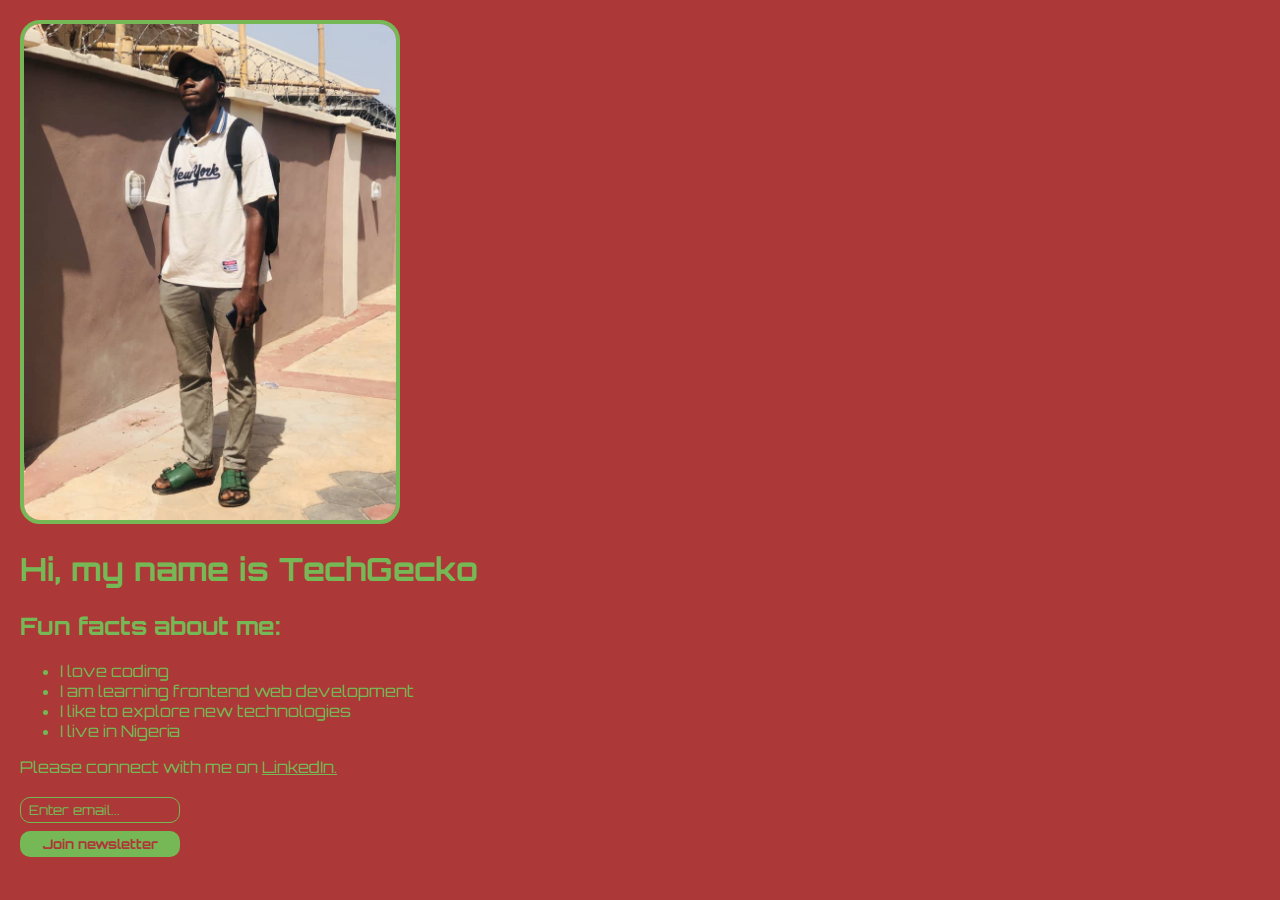
<file: HTML/challenge_1/index.html>
<!DOCTYPE html>
<html>
  <head>
    <link rel="stylesheet" href="styles.css" />
    <link
      href="https://fonts.googleapis.com/css2?family=Bangers&family=Black+Ops+One&family=Creepster&family=La+Belle+Aurore&family=MedievalSharp&family=Orbitron&family=Rye&display=swap"
      rel="stylesheet"
    />
    <script src="index.js"></script>
  </head>
  <body>
    <img src="TechGecko.jpg" />
    <h1>Hi, my name is TechGecko</h1>
    <h2>Fun facts about me:</h2>
    <ul>
      <li>I love coding</li>
      <li>I am learning frontend web development</li>
      <li>I like to explore new technologies</li>
      <li>I live in Nigeria</li>
    </ul>
    <p>
      Please connect with me on
      <a
        href="https://www.linkedin.com/in/ikechukwu-ashimonye-262944283/"
        ,
        target="_blank"
        >LinkedIn.</a
      >
    </p>
    <input type="text" placeholder="Enter email..." />
    <button>Join newsletter</button>
  </body>
</html>
</file>
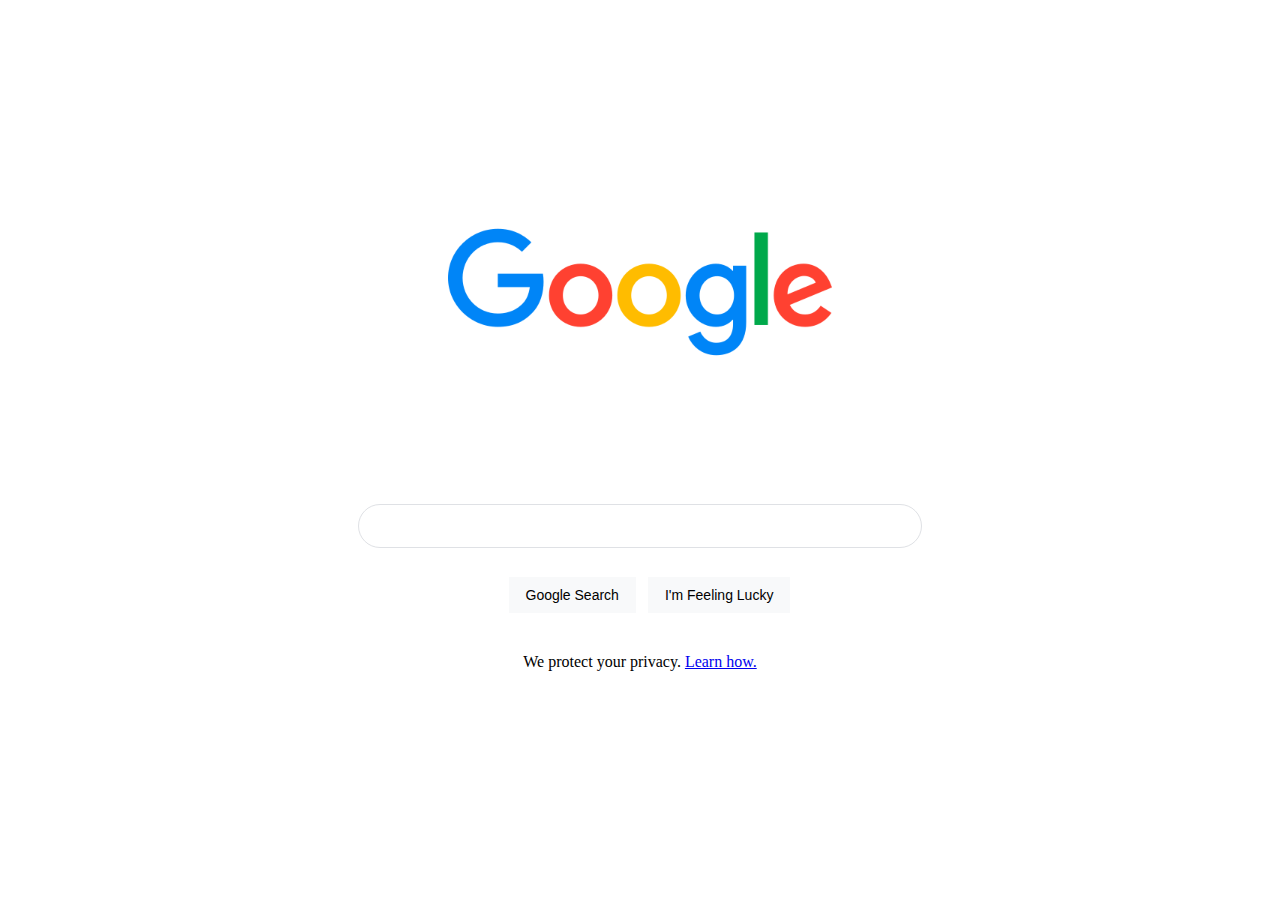
<file: HTML/lesson_1/google.html>
<!DOCTYPE html>
<html>
  <head>
    <link rel="stylesheet" href="styles.css" />
  </head>
  <body>
    <img src="google.png" />
    <input type="text" />
    <button>Google Search</button>
    <button>I'm Feeling Lucky</button>
    <p>We protect your privacy. <a href="index.html">Learn how.</a></p>
  </body>
</html>
</file>
<file: HTML/challenge_1/styles.css>
:root {
  --superhero: "Bangers", cursive;
  --fantasy: "MedievalSharp", cursive;
  --space: "Orbitron", sans-serif;
  --military: "Black Ops One", cursive;
  --romantic: "La Belle Aurore", cursive;
  --scary: "Creepster", cursive;
  --cowboy: "Rye", cursive;
  --regular: sans-serif;
  --fantasy: "MedievalSharp", cursive;
  --font: var(--regular);
  --sharp: 0;
  --soft: 10px;
  --round: 100px;

  --image: var(--soft);

  --background: #f5f5f5;
  --text: #222222;

  --light: var(--background);
  --dark: var(--text);
}

body,
html {
  margin: 0;
  padding: 10px;
  background: var(--background);
  color: var(--text);
  font-family: var(--font);
}

img {
  width: 30%;
  border-radius: calc(var(--image) * 2);
  border: 4px solid var(--text);
}

a {
  color: var(--text);
}

input {
  display: block;
  margin: 20px 0 0;
  width: 160px;
  box-sizing: border-box;
  padding: 4px 8px;
  border-width: 1px;
  border-style: solid;
  border-color: var(--text);
  color: var(--text);
  background: none;
  border-radius: var(--image);
  font-family: var(--font);
}

::placeholder {
  color: var(--text);
}

button {
  border-radius: var(--image);
  padding: 5px 10px;
  border: none;
  background: var(--text);
  color: var(--background);
  font-weight: bold;
  box-sizing: border-box;
  display: block;
  margin: 8px 0;
  cursor: pointer;
  font-family: var(--font);
  width: 160px;
}
</file>
<file: HTML/lesson_1/styles.css>
body,
html {
  margin: 0;
  padding: 0;
}

img {
  width: 30%;
  display: block;
  margin: 100px auto 20px;
  min-width: 272px;
}

input {
  box-sizing: border-box;
  display: block;
  border-radius: 24px;
  border: 1px solid rgb(223, 225, 229);
  height: 44px;
  margin: 0 auto 29px;
  max-width: 564px;
  width: 90%;
  padding-left: 30px;
  font-size: 16px;
}

button {
  box-sizing: border-box;
  margin-top: 0;
  padding: 0 16px;
  font-size: 14px;
  height: 36px;
  background-color: #f8f9fa;
  border: 1px solid #f8f9fa;
  cursor: pointer;
}

button:first-of-type {
  margin-right: 8px;
  margin-left: calc(50% - 131.5px);
}

button::hover {
}

p {
  margin-top: 40px;
  text-align: center;
}

a {
}
</file>
